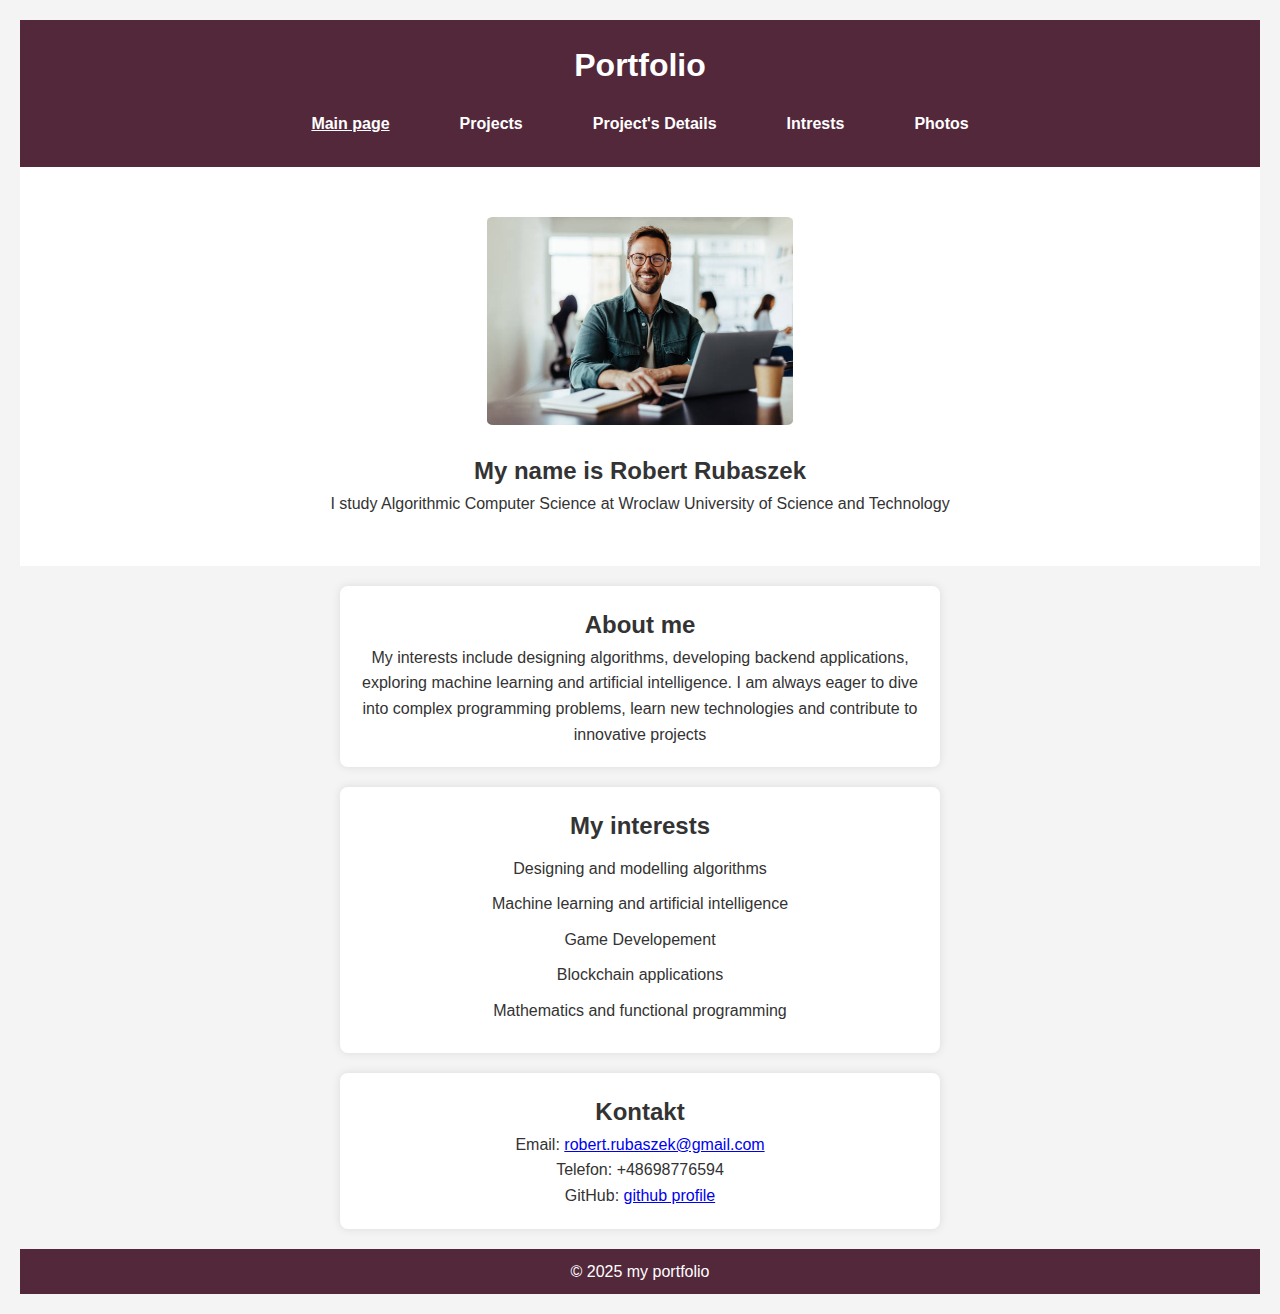
<file: index.html>
<!DOCTYPE html>
<html lang="pl">
<head>
    <meta charset="UTF-8">
    <meta name="viewport" content="width=device-width, initial-scale=1.0">
    <title>Moje Portfolio</title>
    <link rel="stylesheet" href="style.css">
</head>
<body>
    <header>
        <h1>Portfolio</h1>
        <nav>
            <ul>
                <li><a href="website.html" class="active">Main page</a></li>
                <li><a href="projects.html">Projects</a></li>
                <li><a href="detailedProjects.html">Project's Details</a></li>
                <li><a href="intrests.html">Intrests</a></li>
                <li><a href="photos.html">Photos</a></li>
            </ul>
        </nav>
    </header>

    <main>
        <section class="hero">
            <img src="photos/photo.jpg" alt="Moje zdjęcie">
            <h2>My name is Robert Rubaszek</h2>
            <p>I study Algorithmic Computer Science at Wroclaw University of Science and Technology</p>
        </section>

        <section class="about">
            <h2>About me</h2>
            <p>My interests include designing algorithms, developing backend applications, exploring machine learning and artificial intelligence. I am always eager to dive into complex programming problems, learn new technologies and contribute to innovative projects</p>
        </section>

        <section class="interests">
            <h2>My interests</h2>
            <ul>
                <li>Designing and modelling algorithms</li>
                <li>Machine learning and artificial intelligence</li>
                <li>Game Developement</li>
                <li>Blockchain applications</li>
                <li>Mathematics and functional programming</li>
            </ul>
        </section>

        <section class="contact">
            <h2>Kontakt</h2>
            <p>Email: <a href="mailto:robert.rubaszek@gmail.com">robert.rubaszek@gmail.com</a></p>
            <p>Telefon: +48698776594</p>
            <p>GitHub: <a href="https://www.github.com/rrubaszek" target="_blank">github profile</a></p>
        </section>
    </main>

    <footer>
        <p>&copy; 2025 my portfolio</p>
    </footer>
</body>
</html>
</file>
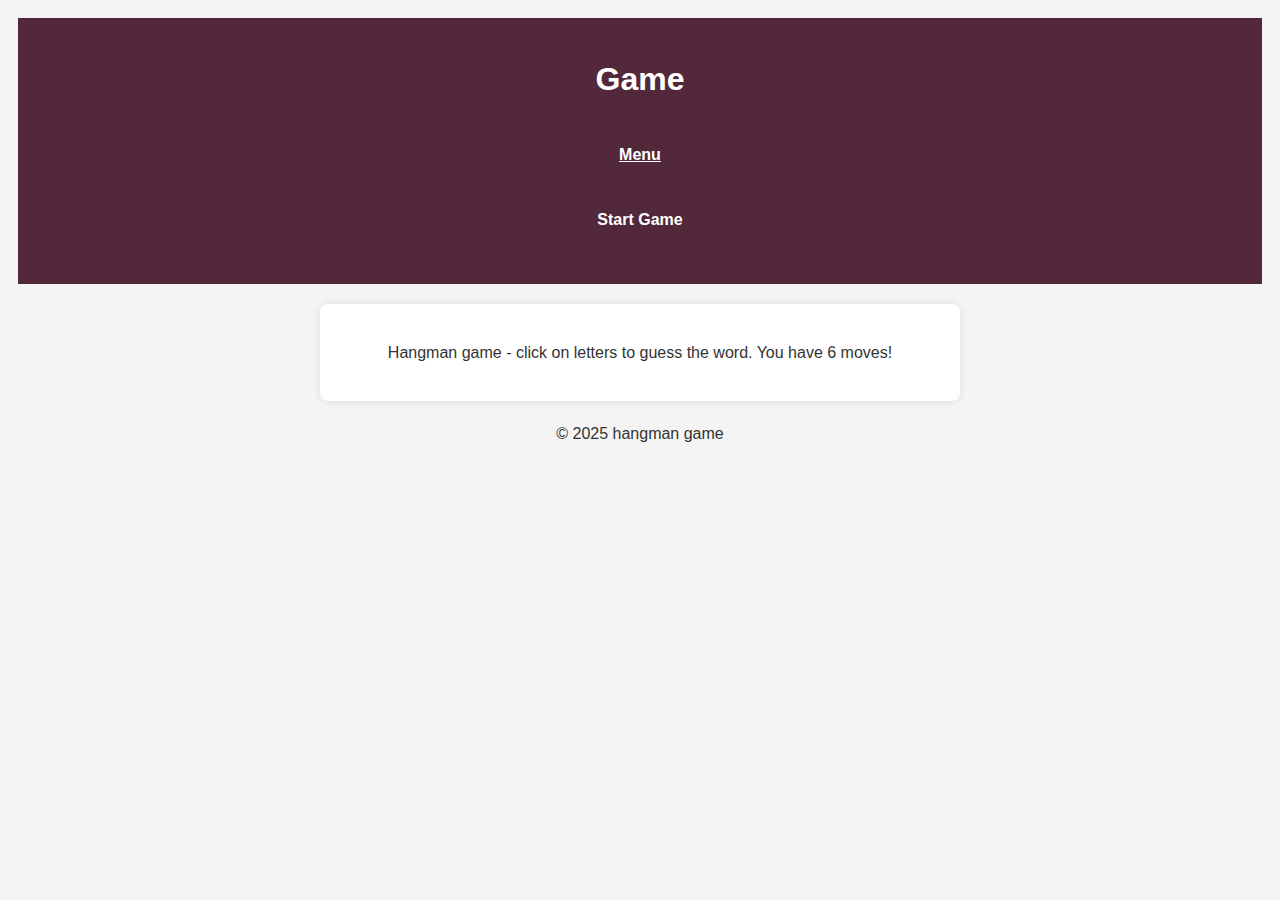
<file: Game/index.html>
<!DOCTYPE html>
<html lang="pl">
<head>
    <meta charset="UTF-8">
    <meta name="viewport" content="width=device-width, initial-scale=1.0">
    <title>Moje Portfolio</title>
    <link rel="stylesheet" href="style.css">
</head>
<body>
    <header>
        <h1>Game</h1>
        <nav>
            <ul>
                <li><a href="index.html" class="active">Menu</a></li>
                <li><a href="game.html">Start Game</a></li>
            </ul>
        </nav>
    </header>

    <main>
        <section class="description">
            <p>
                Hangman game - click on letters to guess the word. You have 6 moves!
            </p>
        </section>
    </main>

    <footer>
        <p>&copy; 2025 hangman game</p>
    </footer>
</body>
</html>
</file>
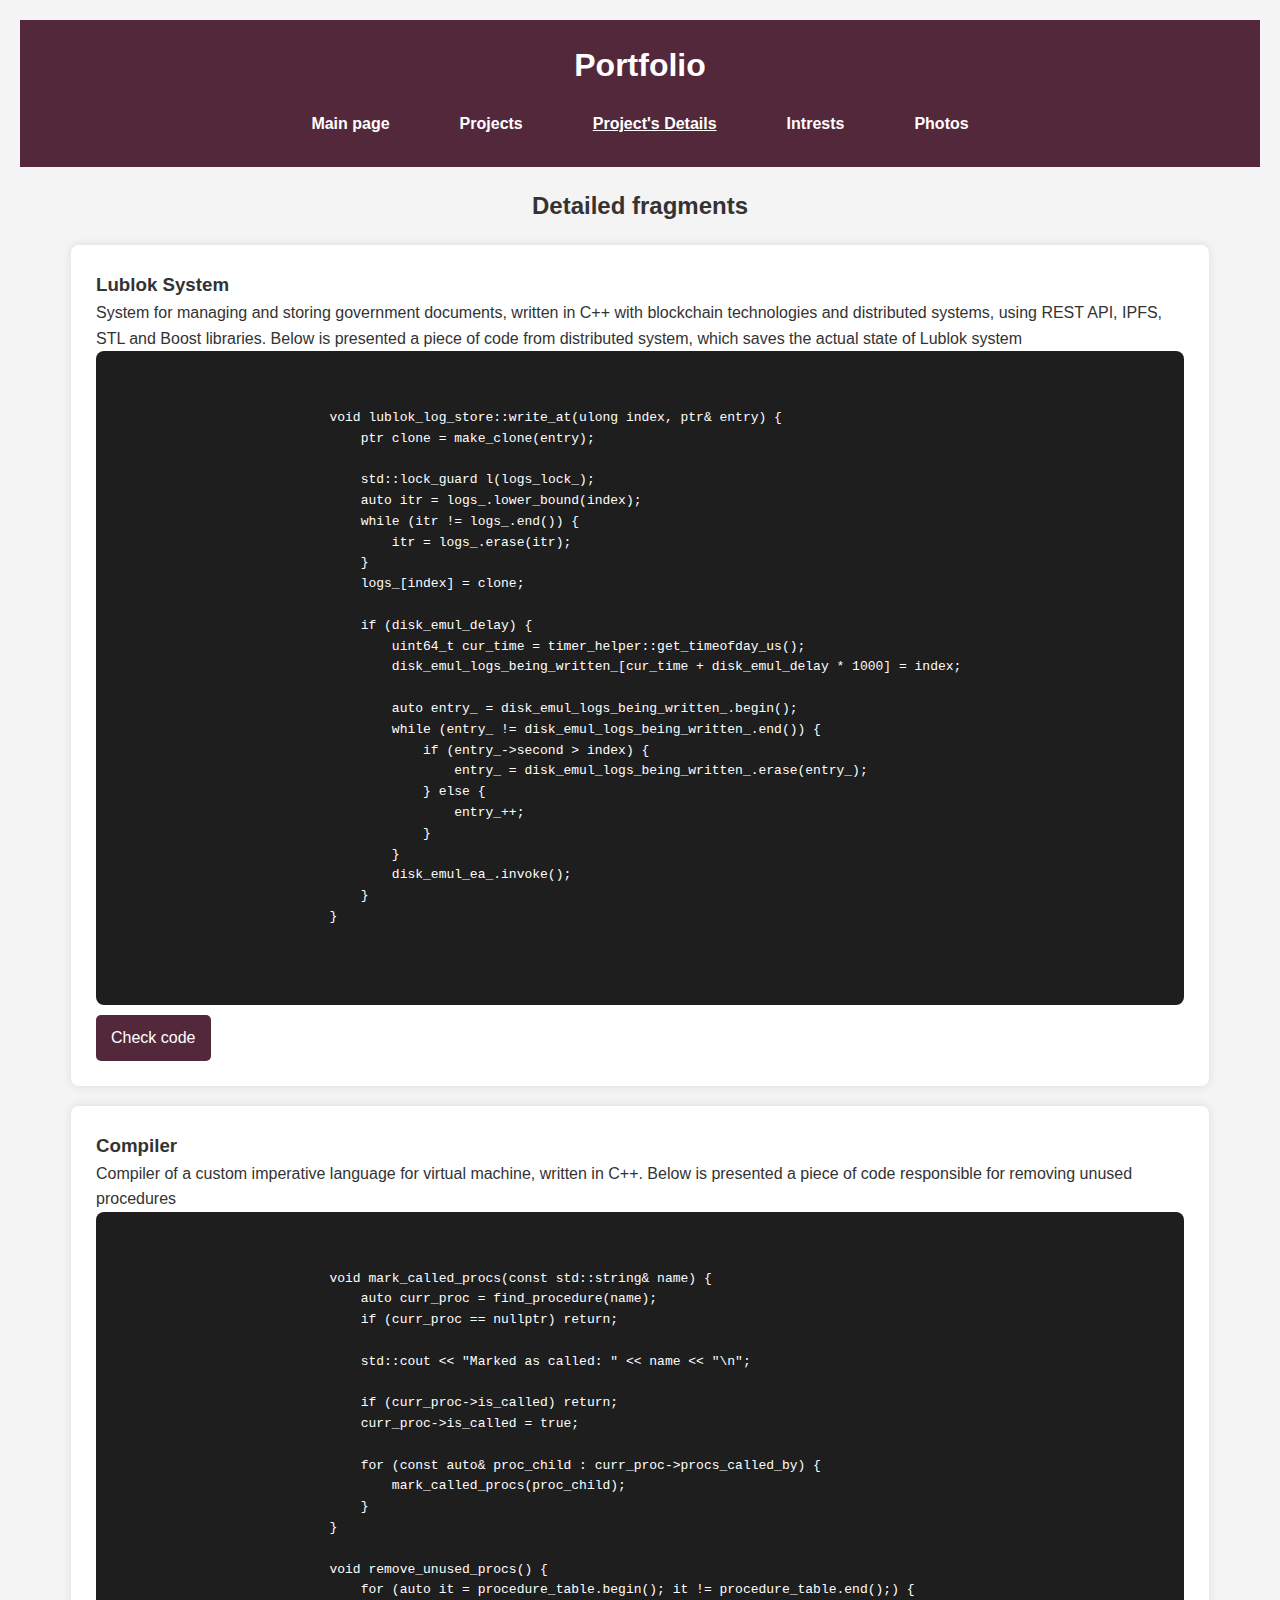
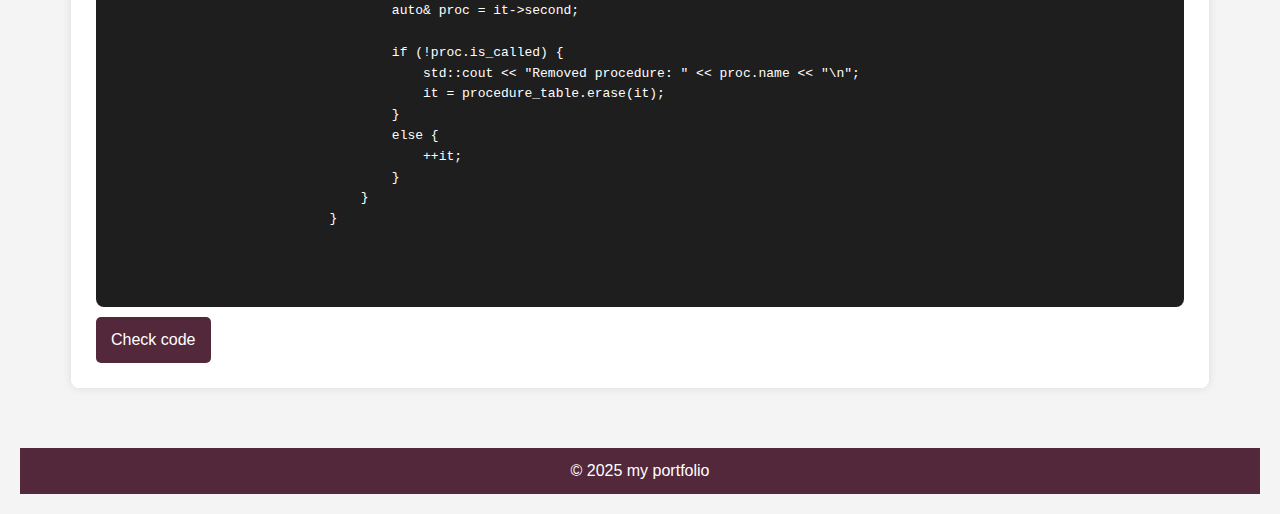
<file: detailedProjects.html>
<!DOCTYPE html>
<html lang="pl">
<head>
    <meta charset="UTF-8">
    <meta name="viewport" content="width=device-width, initial-scale=1.0">
    <title>Moje Projekty - Portfolio</title>
    <link rel="stylesheet" href="style.css">
</head>
<body>
    <header>
        <h1>Portfolio</h1>
        <nav>
            <ul>
                <li><a href="website.html">Main page</a></li>
                <li><a href="projects.html">Projects</a></li>
                <li><a href="detailedProjects.html" class="active">Project's Details</a></li>
                <li><a href="intrests.html">Intrests</a></li>
                <li><a href="photos.html">Photos</a></li>
            </ul>
        </nav>
    </header>

    <main>
        <section class="projects">
            <h2>Detailed fragments</h2>

            <article class="project">
                <div class="project-content">
                    <h3>Lublok System</h3>
                    <p>
                        System for managing and storing government documents, written in C++ with blockchain technologies and distributed systems, using REST API, IPFS, STL and Boost libraries.
                        Below is presented a piece of code from distributed system, which saves the actual state of Lublok system
                    </p>
                    <pre class="code-block">
                        <code>
                            void lublok_log_store::write_at(ulong index, ptr<log_entry>& entry) {
                                ptr<log_entry> clone = make_clone(entry);
                            
                                std::lock_guard<std::mutex> l(logs_lock_);
                                auto itr = logs_.lower_bound(index);
                                while (itr != logs_.end()) {
                                    itr = logs_.erase(itr);
                                }
                                logs_[index] = clone;
                            
                                if (disk_emul_delay) {
                                    uint64_t cur_time = timer_helper::get_timeofday_us();
                                    disk_emul_logs_being_written_[cur_time + disk_emul_delay * 1000] = index;
                        
                                    auto entry_ = disk_emul_logs_being_written_.begin();
                                    while (entry_ != disk_emul_logs_being_written_.end()) {
                                        if (entry_->second > index) {
                                            entry_ = disk_emul_logs_being_written_.erase(entry_);
                                        } else {
                                            entry_++;
                                        }
                                    }
                                    disk_emul_ea_.invoke();
                                }
                            }
                        </code>
                    </pre>
                    <a href="#" class="btn">Check code</a>
                </div>
            </article>

            <article class="project">
                <div class="project-content">
                    <h3>Compiler</h3>
                    <p>
                        Compiler of a custom imperative language for virtual machine, written in C++.
                        Below is presented a piece of code responsible for removing unused procedures
                    </p>
                    <pre class="code-block">
                        <code>
                            void mark_called_procs(const std::string& name) {
                                auto curr_proc = find_procedure(name);
                                if (curr_proc == nullptr) return;
                            
                                std::cout << "Marked as called: " << name << "\n";
                            
                                if (curr_proc->is_called) return;
                                curr_proc->is_called = true;
                                
                                for (const auto& proc_child : curr_proc->procs_called_by) {
                                    mark_called_procs(proc_child);
                                }
                            }
                            
                            void remove_unused_procs() {
                                for (auto it = procedure_table.begin(); it != procedure_table.end();) {
                                    auto& proc = it->second;
                            
                                    if (!proc.is_called) {
                                        std::cout << "Removed procedure: " << proc.name << "\n";
                                        it = procedure_table.erase(it); 
                                    } 
                                    else {
                                        ++it; 
                                    }
                                }
                            }
                        </code>
                    </pre>
                    <a href="#" class="btn">Check code</a>
                </div>
            </article>            
    </main>

    <footer>
        <p>&copy; 2025 my portfolio</p>
    </footer>
</body>
</html>
</file>
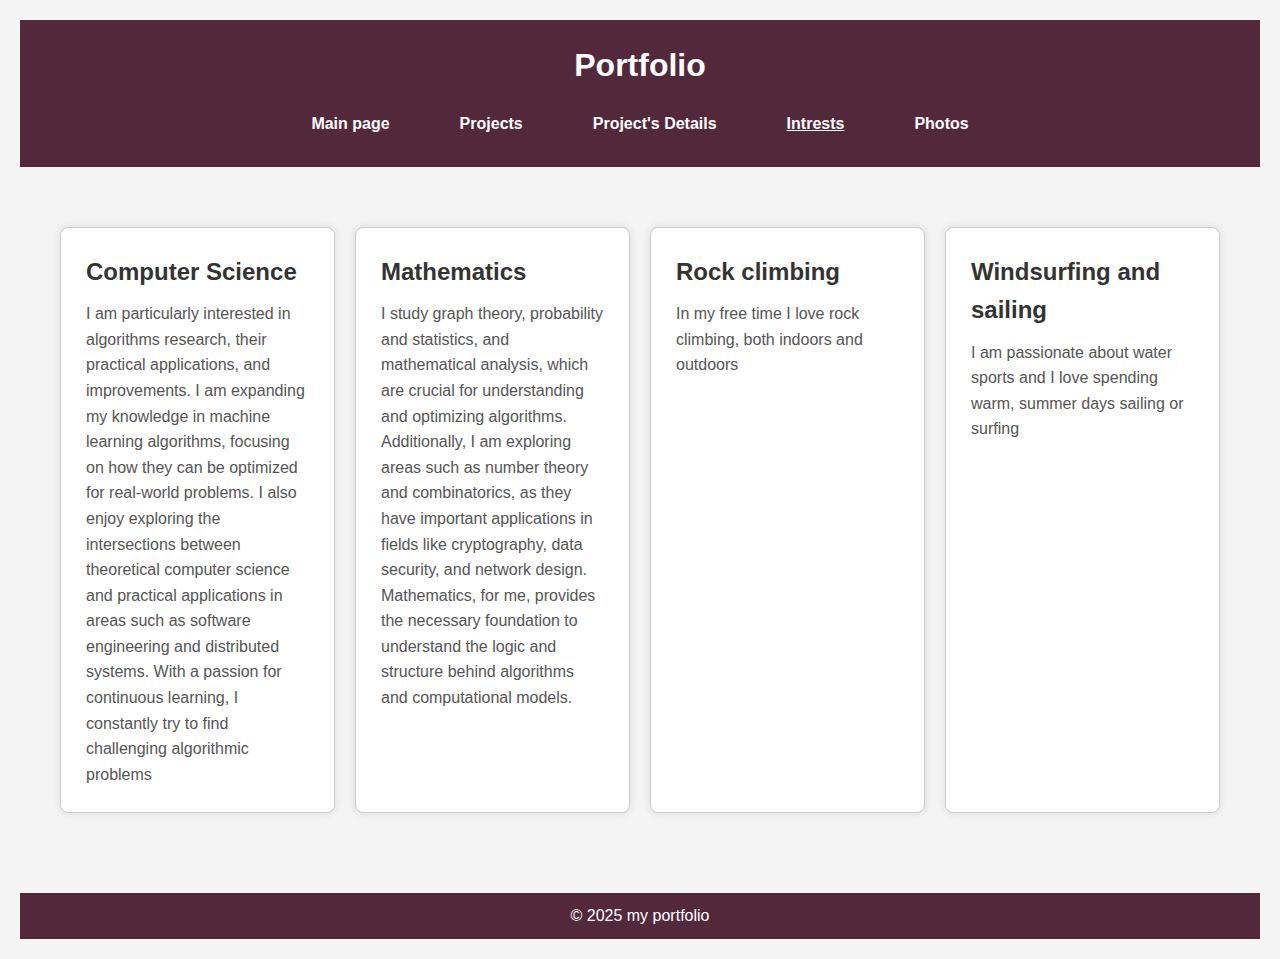
<file: intrests.html>
<!DOCTYPE html>
<html lang="pl">
<head>
    <meta charset="UTF-8">
    <meta name="viewport" content="width=device-width, initial-scale=1.0">
    <title>Moje Projekty - Portfolio</title>
    <link rel="stylesheet" href="style.css">
</head>
<body>
    <header>
        <h1>Portfolio</h1>
        <nav>
            <ul>
                <li><a href="website.html">Main page</a></li>
                <li><a href="projects.html">Projects</a></li>
                <li><a href="detailedProjects.html">Project's Details</a></li>
                <li><a href="intrests.html" class="active">Intrests</a></li>
                <li><a href="photos.html">Photos</a></li>
            </ul>
        </nav>
    </header>

        <section class="myintrests">

            <article class="intrest">
                <div class="intrest-info">
                    <h3>Computer Science</h3>
                    <p>
                        I am particularly interested in algorithms research, their practical applications, and improvements. 
                        I am expanding my knowledge in machine learning algorithms, focusing on how they can be optimized for real-world problems. 
                        I also enjoy exploring the intersections between theoretical computer science and practical applications in 
                        areas such as software engineering and distributed systems. With a passion for continuous learning, I constantly try to find challenging algorithmic problems
                    </p>
                </div>
            </article>

            <article class="intrest">
                <div class="intrest-info">
                    <h3>Mathematics</h3>
                    <p>
                        I study graph theory, probability and statistics, and mathematical analysis, which are crucial for 
                        understanding and optimizing algorithms. Additionally, I am exploring areas such as number theory and combinatorics, as they have important applications in fields like cryptography, data security, and network design. Mathematics, for me, provides the necessary foundation to understand the logic 
                        and structure behind algorithms and computational models.
                    </p>
                </div>
            </article>

            <article class="intrest">
                <div class="intrest-info">
                    <h3>Rock climbing</h3>
                    <p>
                        In my free time I love rock climbing, both indoors and outdoors
                    </p>
                </div>
            </article>

            <article class="intrest">
                <div class="intrest-info">
                    <h3>Windsurfing and sailing</h3>
                    <p>
                        I am passionate about water sports and I love spending warm, summer days sailing or surfing
                    </p>
                </div>
            </article>
        </section>
    </main>

    <footer>
        <p>&copy; 2025 my portfolio</p>
    </footer>
</body>
</html>
</file>
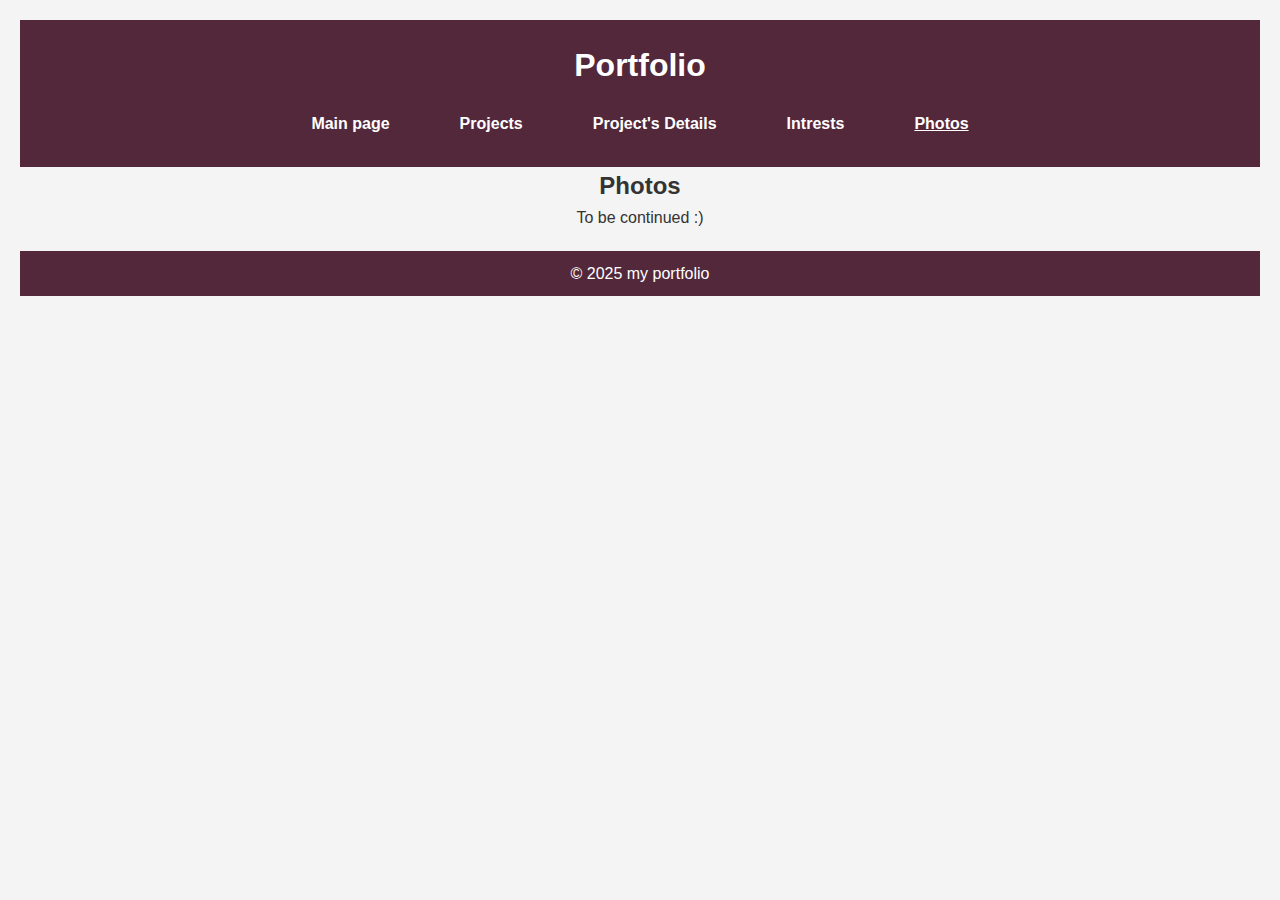
<file: photos.html>
<!DOCTYPE html>
<html lang="pl">
<head>
    <meta charset="UTF-8">
    <meta name="viewport" content="width=device-width, initial-scale=1.0">
    <title>Galeria Zdjęć</title>
    <link rel="stylesheet" href="style.css">
</head>
<body>
    <header>
        <h1>Portfolio</h1>
        <nav>
            <ul>
                <li><a href="website.html">Main page</a></li>
                <li><a href="projects.html">Projects</a></li>
                <li><a href="detailedProjects.html">Project's Details</a></li>
                <li><a href="intrests.html">Intrests</a></li>
                <li><a href="photos.html" class="active">Photos</a></li>
            </ul>
        </nav>
    </header>

    <section class="gallery">
        <h2>Photos</h2>
            <aside>
                To be continued :)
                <!-- <img src="photos/windsurf.webp"  alt="Zdjęcie 1">
                <img src="photos/boulder.webp"   alt="Zdjęcie 2">
                <img src="photos/mountains.webp" alt="Zdjęcie 3">
                <img src="photos/ml.webp"        alt="Zdjęcie 4"> -->
            </aside>   
    </section>

    <footer>
        <p>&copy; 2025 my portfolio</p>
    </footer>

</body>
</html>
</file>
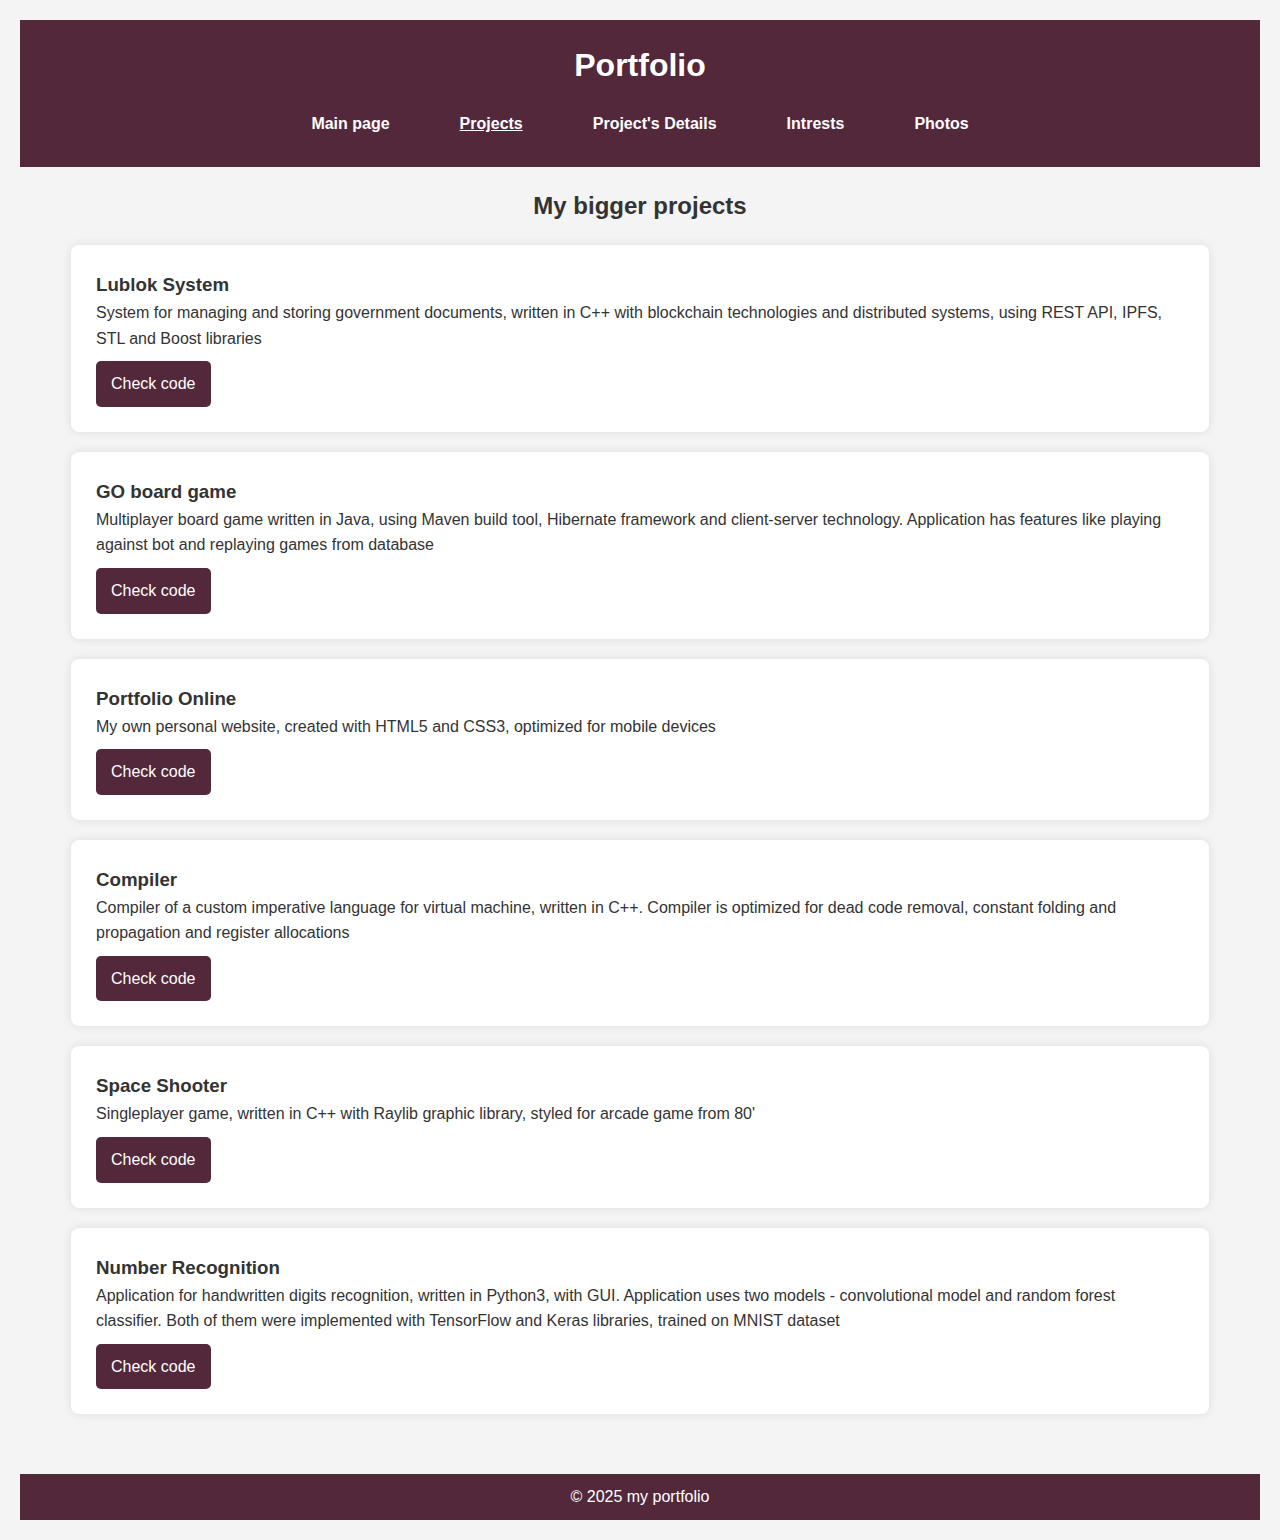
<file: projects.html>
<!DOCTYPE html>
<html lang="pl">
<head>
    <meta charset="UTF-8">
    <meta name="viewport" content="width=device-width, initial-scale=1.0">
    <title>Moje Projekty - Portfolio</title>
    <link rel="stylesheet" href="style.css">
</head>
<body>
    <header>
        <h1>Portfolio</h1>
        <nav>
            <ul>
                <li><a href="website.html">Main page</a></li>
                <li><a href="projects.html" class="active">Projects</a></li>
                <li><a href="detailedProjects.html">Project's Details</a></li>
                <li><a href="intrests.html">Intrests</a></li>
                <li><a href="photos.html">Photos</a></li>
            </ul>
        </nav>
    </header>

    <main>
        <section class="projects">
            <h2>My bigger projects</h2>

            <article class="project">
                <div class="project-content">
                    <h3>Lublok System</h3>
                    <p>
                        System for managing and storing government documents, written in C++ with blockchain technologies and distributed systems, using REST API, IPFS, STL and Boost libraries
                    </p>
                    <a href="" class="btn">Check code</a>
                </div>
            </article>

            <article class="project">
                <div class="project-content">
                    <h3>GO board game</h3>
                    <p>
                        Multiplayer board game written in Java, using Maven build tool, Hibernate framework and client-server technology. Application has features like playing against bot and replaying games from database
                    </p>
                    <a href="https://www.github.com/rrubaszek/GoBoardGame" class="btn">Check code</a>
                </div>
            </article>

            <article class="project">
                <div class="project-content">
                    <h3>Portfolio Online</h3>
                    <p>
                        My own personal website, created with HTML5 and CSS3, optimized for mobile devices
                    </p>
                    <a href="https://www.github.com/rrubaszek/WebPage" class="btn">Check code</a>
                </div>
            </article>

            <article class="project">
                <div class="project-content">
                    <h3>Compiler</h3>
                    <p>
                        Compiler of a custom imperative language for virtual machine, written in C++. Compiler is optimized for dead code removal, constant folding and propagation and register allocations
                    </p>
                    <a href="https://www.github.com/rrubaszek/Compiler" class="btn">Check code</a>
                </div>
            </article>

            <article class="project">
                <div class="project-content">
                    <h3>Space Shooter</h3>
                    <p>
                        Singleplayer game, written in C++ with Raylib graphic library, styled for arcade game from 80'
                    </p>
                    <a href="https://www.github.com/rrubaszek/SpaceShooter" class="btn">Check code</a>
                </div>
            </article>

            <article class="project">
                <div class="project-content">
                    <h3>Number Recognition</h3>
                    <p>
                        Application for handwritten digits recognition, written in Python3, with GUI. Application uses two models - convolutional model and random forest classifier. Both of them were implemented with TensorFlow and Keras libraries, trained on MNIST dataset
                    </p>
                    <a href="#" class="btn">Check code</a>
                </div>
            </article>
        </section>
    </main>

    <footer>
        <p>&copy; 2025 my portfolio</p>
    </footer>
</body>
</html>
</file>
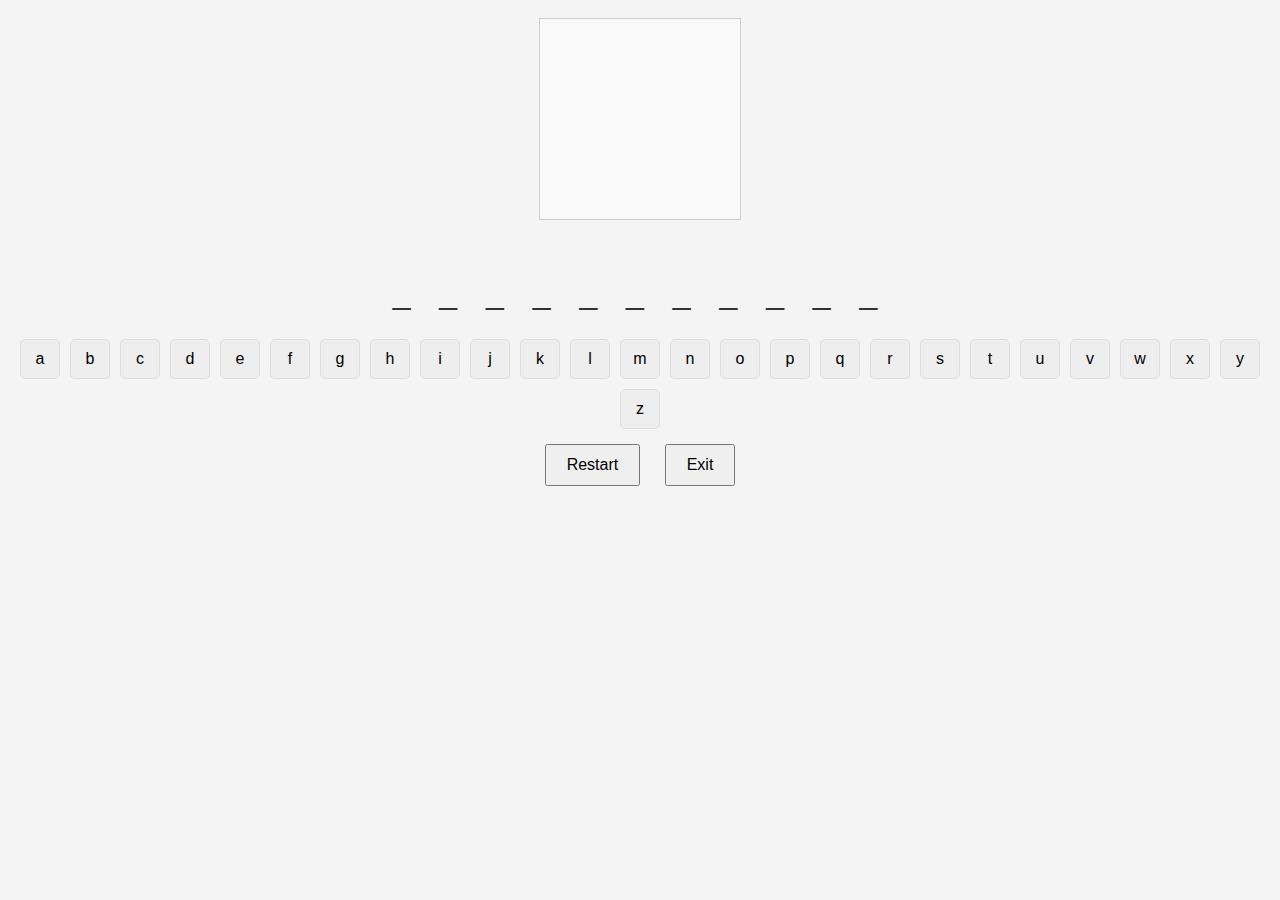
<file: Game/game.html>
<!DOCTYPE html>
<html lang="pl">
<head>
  <meta charset="UTF-8" />
  <meta name="viewport" content="width=device-width, initial-scale=1.0" />
  <title>Hangman Game</title>
  <link rel="stylesheet" href="style.css" />
</head>
<body>
  <div class="game-container">
    <canvas id="hangmanCanvas" width="200" height="200"></canvas>
    <div class="word" id="wordDisplay"></div>
    <div class="letters" id="letterButtons"></div>
    <div class="message" id="message"></div>
    <div class="controls">
      <button id="restartBtn">Restart</button>
      <button id="exitBtn">Exit</button>
    </div>
  </div>
  <script src="script.js"></script>
</body>
</html>
</file>
<file: Game/style.css>
body {
    font-family: Arial, sans-serif;
    background-color: #f4f4f4;
    color: #333;
    line-height: 1.6;
    text-align: center;
    padding: 10px;
}

/* ====== NAGŁÓWEK I MENU ====== */
header {
    background: #53283b;
    color: white;
    padding: 15px 0;
    display: block;    
    text-align: center;
}

header h1 {
    margin-bottom: 10px;
}

header h2 {
    margin-bottom: 10px;
}

nav ul {
    list-style: none;
    padding: 0;
    display: flex;
    flex-direction: column;
    align-items: center;
}

nav ul li {
    display: inline;
    margin: 10px 0;
}

nav ul li a {
    color: white;
    text-decoration: none;
    font-weight: bold;
    padding: 10px;
    display: block;
}
  
  canvas {
    border: 1px solid #ccc;
    background-color: #f9f9f9;
    margin-bottom: 20px;
  }

  .active {
    text-decoration: underline;
}

  .description {
    background: white;
    margin: 20px auto;
    padding: 20px;
    max-width: 600px;
    border-radius: 8px;
    box-shadow: 0 0 10px rgba(0, 0, 0, 0.1);
}
  
  .word {
    display: flex;
    justify-content: center;
    margin: 20px 0;
    font-size: 2rem;
    letter-spacing: 10px;
  }
  
  .letters {
    display: flex;
    flex-wrap: wrap;
    justify-content: center;
    gap: 10px;
  }
  
  .letters button {
    padding: 10px;
    width: 40px;
    font-size: 1rem;
    cursor: pointer;
    border-radius: 5px;
    border: 1px solid #ddd;
    background: #eee;
    transition: background 0.3s;
  }
  
  .letters button.correct {
    background-color: #28a745;
    color: white;
  }
  
  .letters button.wrong {
    background-color: #007bff;
    color: white;
    pointer-events: none;
  }

  .letters button:active {
    transform: scale(0.95);
    transition: transform 0.1s;
  }

  button:hover {
    background: #6d3c52;
  }
  
  .hangman-drawing {
    height: 150px;
    margin-bottom: 10px;
  }
  
  .message {
    font-size: 1.5rem;
    margin: 15px 0;
    color: #444;
  }
  
  .controls {
    margin-top: 10px;
  }
  
  .controls button {
    margin: 0 10px;
    padding: 10px 20px;
    cursor: pointer;
    font-size: 1rem;
  }

  @media (max-width: 600px) {
    .letters {
      gap: 6px;
    }
  
    .word {
      font-size: 1.5rem;
      letter-spacing: 6px;
    }
  
    .letters button {
      font-size: 1rem;
      padding: 8px;
      height: 38px;
    }
  
    .controls button {
      font-size: 0.95rem;
    }
  }
</file>
<file: style.css>
/* Resetowanie domyślnych stylów */
* {
    margin: 0;
    padding: 0;
    box-sizing: border-box;
}

/* ====== GLOBALNE STYLE ====== */
body {
    font-family: Arial, sans-serif;
    background-color: #f4f4f4;
    color: #333;
    line-height: 1.6;
    text-align: center;
    padding: 10px;
}

/* ====== NAGŁÓWEK I MENU ====== */
header {
    background: #53283b;
    color: white;
    padding: 15px 0;
    display: block;    
    text-align: center;
}

header h1 {
    margin-bottom: 10px;
}

header h2 {
    margin-bottom: 10px;
}

nav ul {
    list-style: none;
    padding: 0;
    display: flex;
    flex-direction: column;
    align-items: center;
}

nav ul li {
    display: inline;
    margin: 10px 0;
}

nav ul li a {
    color: white;
    text-decoration: none;
    font-weight: bold;
    padding: 10px;
    display: block;
}

.active {
    text-decoration: underline;
}

/* ====== SEKCJE STRONY GŁÓWNEJ ====== */
.hero {
    padding: 50px;
    background-color: #fff;
}

.hero img {
    width: 306px;
    height: 208px;
    border-radius: 2%;
    border: none;
    margin-bottom: 20px;
}

.about, .interests, .contact {
    background: white;
    margin: 20px auto;
    padding: 20px;
    max-width: 600px;
    border-radius: 8px;
    box-shadow: 0 0 10px rgba(0, 0, 0, 0.1);
}

ul {
    list-style: none;
}

ul li {
    margin: 10px 0;
}

/* ====== SEKCJA PROJEKTÓW ====== */
.projects {
    padding: 20px;
    max-width: 95%;
    margin: auto;
}

.project {
    background: white;
    margin: 20px auto;
    padding: 15px;
    border-radius: 8px;
    box-shadow: 0 0 10px rgba(0, 0, 0, 0.1);
    text-align: left;
}

.project-content {
    padding: 10px;
}

.btn {
    display: inline-block;
    margin-top: 10px;
    padding: 10px 15px;
    background: #53283b;
    color: white;
    text-decoration: none;
    border-radius: 5px;
    transition: background 0.3s;
}

.btn:hover {
    background: #6d3c52;
}

.code-block {
    background: #1e1e1e;
    color: #ffffff;
    padding: 15px;
    border-radius: 8px;
    font-family: monospace;
    overflow-x: auto;
}

.code-block code {
    display: block;
    white-space: pre;
}

/* ====== SEKCJA ZAINTERESOWAŃ ====== */

/* Main section styling */
.myintrests {
    display: flex;
    justify-content: space-between;
    gap: 20px;
    flex-wrap: wrap;
    padding: 40px;
}

/* Individual interest box styling */
.intrest {
    border: 1px solid #ccc;
    flex: 1;
    margin: 10px;
    padding: 10px;
    box-shadow: 0 4px 8px rgba(0, 0, 0, 0.1);
    background-color: #fff;
    transition: transform 0.3s ease-in-out;
}

.intrest:hover {
    transform: translateY(-10px);
}

.intrest-info h3 {
    color: #333;
    font-size: 1.5em;
    margin-bottom: 10px;
}

.intrest-info p {
    color: #555;
    line-height: 1.6;
    font-size: 1em;
    margin: 0;
}

.intrest {
    background: white;
    margin: 20px auto;
    padding: 15px;
    border-radius: 8px;
    box-shadow: 0 0 10px rgba(0, 0, 0, 0.1);
    text-align: left;
}

.intrest-info {
    padding: 10px;
} */

/* ====== SEKCJA ZDJĘĆ ===== */
.gallery {
    text-align: center;
    margin: 20px auto;
}

.gallery-container {
    display: grid;
    grid-template-columns: repeat(auto-fit, minmax(150px, 1fr));
    gap: 15px;
    max-width: 800px;
    margin: auto;
    padding: 10px;
}

.gallery-container img {
    width: 100%;
    height: auto;
    border-radius: 10px;
    box-shadow: 0 4px 8px rgba(0, 0, 0, 0.2);
    transition: transform 0.3s;
}

.gallery-container img:hover {
    transform: scale(1.1);
}

/* ====== STOPKA ====== */
footer {
    background: #53283b;
    color: white;
    text-align: center;
    padding: 10px 0;
    margin-top: 20px;
}

/* ====== EKRANY ŚREDNIE (tablety, szerokie telefony) ====== */
@media (min-width: 600px) {
    nav ul {
        flex-direction: row;
        justify-content: center;
    }

    nav ul li {
        margin: 0 15px;
    }
}

/* ====== DUŻE EKRANY (laptopy, monitory) ====== */
@media (min-width: 1024px) {
    body {
        padding: 20px;
    }

    header {
        color: white;
        padding: 20px 50px;
    }

    header h1 {
        margin-bottom: 10px;
    }

    nav ul {
        flex-direction: row;
        justify-content: center;
        gap: 20px;
    }
}
</file>
